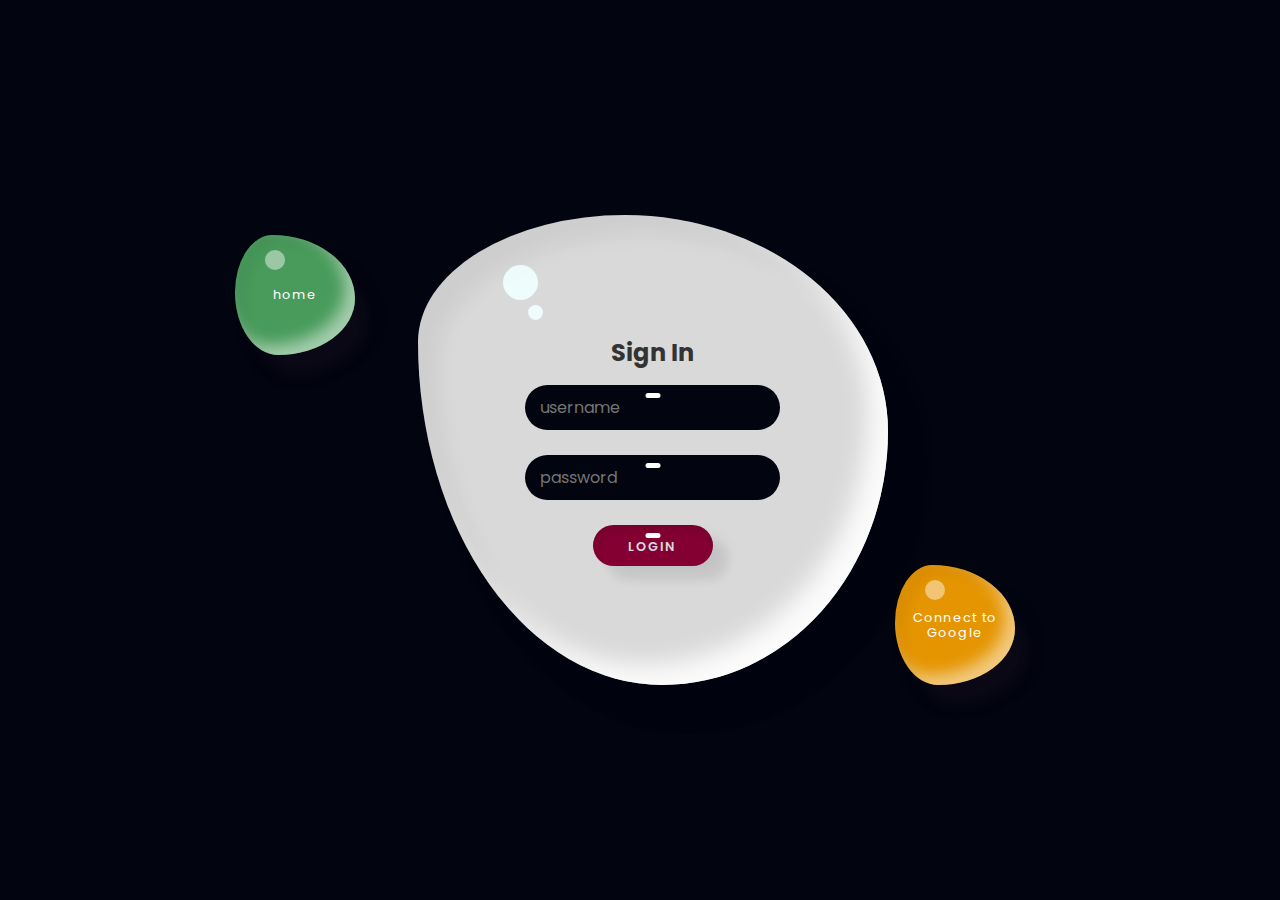
<file: login.html>
<!DOCTYPE html>
<html lang="en">
  <head>
    <meta charset="UTF-8" />
    <meta http-equiv="X-UA-Compatible" content="IE=edge" />
    <meta name="viewport" content="width=device-width, initial-scale=1.0" />
    <title>UangKu | Login Page</title>
    <link rel="icon" href="img/uangku.jpeg" type="image/x-icon" />
    <link rel="stylesheet" href="login.css" />
  </head>
  <body>
    <div class="container">
      <div class="drop">
        <div class="content">
          <h2>Sign In</h2>
          <form action="">
            <div class="inputBox">
              <input type="text" placeholder="username" />
            </div>
            <div class="inputBox">
              <input type="text" placeholder="password" />
            </div>
            <div class="inputBox">
              <input type="submit" value="Login" />
            </div>
          </form>
        </div>
      </div>
      <a href="#" class="buttons">Connect to Google</a>
      <a href="index.html" class="home-buttons">home</a>
    </div>

    <script>
      let images = ["🤑", "💰", "💸", "💲", "💷", "💶", "💴", "💵", "🧧", "💱", "💹", "💳"];
      document.addEventListener("mousemove", function (e) {
        let body = document.querySelector("body");
        let emoji = document.createElement("span");
        let x = e.offsetX;
        let y = e.offsetY;

        emoji.style.left = x + "px";
        emoji.style.top = y + "px";

        let icon = images[Math.floor(Math.random() * images.length)];
        emoji.innerText = icon;

        let size = Math.random() * 20;
        emoji.style.fontSize = 5 + size + "px";

        // get random value for transform
        let max = 0;
        let min = 100;
        let randomValue = Math.floor(Math.random() * (max + 1 - min) + min);
        emoji.style.transform = "translateX(" + randomValue + "px";

        body.appendChild(emoji);

        setTimeout(function () {
          emoji.remove();
        }, 1000);
      });
    </script>
  </body>
</html>
</file>
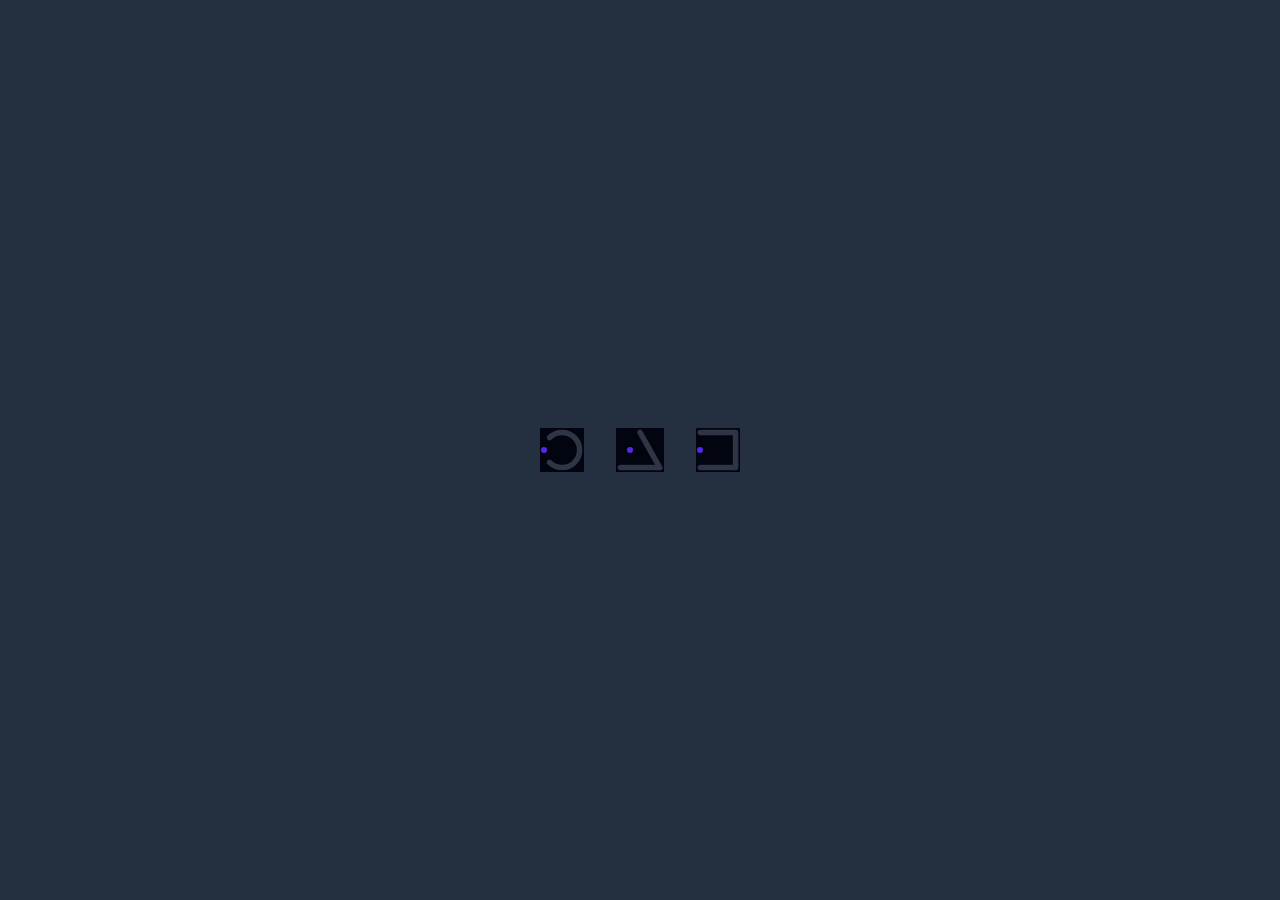
<file: signup.html>
<!DOCTYPE html>
<html lang="en">
  <head>
    <meta charset="UTF-8" />
    <meta http-equiv="X-UA-Compatible" content="IE=edge" />
    <meta name="viewport" content="width=device-width, initial-scale=1.0" />
    <title>UangKu | Sign Up Page</title>
    <link rel="icon" href="img/uangku.jpeg" type="image/x-icon" />
    <link rel="stylesheet" href="signup.css" />
  </head>
  <body>
    <!-- Preloader -->
    <div class="loader-wrapper">
      <div class="loader">
        <svg viewBox="0 0 80 80">
          <circle id="test" cx="40" cy="40" r="32"></circle>
        </svg>
      </div>

      <div class="loader triangle">
        <svg viewBox="0 0 86 80">
          <polygon points="43 8 79 72 7 72"></polygon>
        </svg>
      </div>

      <div class="loader">
        <svg viewBox="0 0 80 80">
          <rect x="8" y="8" width="64" height="64"></rect>
        </svg>
      </div>
    </div>
    <!-- Preloader End -->
    <div class="container">
      <div class="drop">
        <div class="content">
          <h2>Sign Up</h2>
          <form action="">
            <div class="inputBox">
              <input type="text" placeholder="Email" />
            </div>
            <div class="inputBox">
              <input type="text" placeholder="USername" />
            </div>
            <div class="inputBox">
              <input type="text" placeholder="Password" />
            </div>
            <div class="inputBox">
              <input type="submit" value="Sign Up" />
            </div>
          </form>
        </div>
      </div>
      <a href="login.html" class="buttons">Log In</a>
      <a href="index.html" class="home-buttons">Home</a>
    </div>

    <script src="https://code.jquery.com/jquery-3.6.2.js" integrity="sha256-pkn2CUZmheSeyssYw3vMp1+xyub4m+e+QK4sQskvuo4=" crossorigin="anonymous"></script>
    <!-- transparent navbar  -->
    <script type="text/javascript">
      $(window).on("load", function () {
        //Show loader wrapper
        $("nav").hide();
        $(".loader-wrapper").show();

        //Hide navbar and disable scrolling
        $("body").css("overflow", "hidden");

        // After 2 seconds, hide loader wrapper and re-enable scrolling
        setTimeout(function () {
          $(".loader-wrapper").hide();
          $("nav").show();
          $("body").css("overflow", "visible");
        }, 2000);
      });
    </script>
    <script>
      let images = ["🤑", "💰", "💸", "💲", "💷", "💶", "💴", "💵", "🧧", "💹", "💳"];
      document.addEventListener("mousemove", function (e) {
        let body = document.querySelector("body");
        let emoji = document.createElement("span");
        let x = e.offsetX;
        let y = e.offsetY;

        emoji.style.left = x + "px";
        emoji.style.top = y + "px";

        let icon = images[Math.floor(Math.random() * images.length)];
        emoji.innerText = icon;

        let size = Math.random() * 20;
        emoji.style.fontSize = 5 + size + "px";

        // get random value for transform
        let max = 0;
        let min = 100;
        let randomValue = Math.floor(Math.random());
        emoji.style.transform = "translateX(" + randomValue + "px";

        body.appendChild(emoji);

        setTimeout(function () {
          emoji.remove();
        }, 1000);
      });
    </script>
  </body>
</html>
</file>
<file: login.css>
@import url("https://fonts.googleapis.com/css2?family=Poppins:wght@200;300;400;500;600;700;800;900&display=swap");
* {
  margin: 0;
  padding: 0;
  box-sizing: border-box;
  font-family: "Poppins", sans-serif;
  background-color: #02040f;
}
body {
  display: flex;
  justify-content: center;
  align-items: center;
  min-height: 100vh;
  background: #02040f;
}
.container {
  position: relative;
  left: 130px;
  display: flex;
  justify-content: center;
  align-items: center;
}
.container .drop {
  background-color: #d9d9d9;
  position: relative;
  right: 25%;
  width: 470px;
  height: 470px;
  box-shadow: inset 20px 20px 20px rgba(0, 0, 0, 0.05), 25px 35px 20px rgba(0, 0, 0, 0.05), 25px 30px 30px rgba(0, 0, 0, 0.05), inset -20px -20px 25px rgba(255, 255, 255, 0.9);
  transition: 0.5s;
  display: flex;
  justify-content: center;
  align-items: center;
  border-radius: 44% 56% 48% 52% / 27% 46% 54% 73%;
}
.container .drop:hover {
  border-radius: 50%;
}
.container .drop::before {
  content: "";
  position: absolute;
  top: 50px;
  left: 85px;
  width: 35px;
  height: 35px;
  border-radius: 50%;
  background: azure;
  opacity: 0.9;
}
.container .drop::after {
  content: "";
  position: absolute;
  top: 90px;
  left: 110px;
  width: 15px;
  height: 15px;
  border-radius: 50%;
  background-color: azure;
  opacity: 0.9;
}
.container .drop .content {
  position: relative;
  display: flex;
  justify-content: center;
  align-items: center;
  flex-direction: column;
  text-align: center;
  padding: 40px;
  gap: 15px;
  background-color: transparent;
}
.container .drop .content h2 {
  background-color: #d9d9d9;
  position: relative;
  color: #333;
  font-size: 1.5em;
}
.container .drop .content form {
  display: flex;
  flex-direction: column;
  gap: 25px;
  justify-content: center;
  align-items: center;
  background-color: #d9d9d9;
}
.container .drop .content form .inputBox {
  position: relative;
  width: 255px;

  border-radius: 25px;
}
.container .drop .content form .inputBox::before {
  content: "";
  position: absolute;
  width: 65%;
  top: 8px;
  left: 50%;
  width: 15px;
  height: 5px;
  transform: translateX(-50%);
  background: rgba(255, 255, 255, 1);
  border-radius: 5px;
}

.container .drop .content form .inputBox input {
  color: #fff;
  border: none;
  outline: none;
  background: transparent;
  width: 100%;
  font-size: 1em;
  padding: 10px 15px;
}
.container .drop .content form .inputBox input[type="submit"] {
  padding-top: 13px;
  color: #d9d9d9;
  text-transform: uppercase;
  font-size: 0.8em;
  cursor: pointer;
  letter-spacing: 0.1em;
  font-weight: 600;
}
.container .drop .content form .inputBox:last-child {
  width: 120px;
  background: #840032;
  box-shadow: inset 2px 5px 10px rgba(0, 0, 0, 0.1), 15px 15px 10px rgba(0, 0, 0, 0.05), 15px 10px 15px rgba(0, 0, 0, 0.05);
  transition: 0.5s;
}
.container .drop .content form .inputBox:last-child:hover {
  width: 150px;
}
.buttons {
  position: absolute;
  right: -10px;
  bottom: 0;
  width: 120px;
  height: 120px;
  background: #e59500;
  display: flex;
  justify-content: center;
  align-items: center;
  cursor: pointer;
  text-decoration: none;
  color: #fff;
  line-height: 1.2em;
  letter-spacing: 0.1em;
  font-size: 0.8em;
  transition: 0.25s;
  text-align: center;
  box-shadow: inset 10px 10px 10px rgba(34, 21, 38, 0.05), 15px 25px 10px rgba(29, 15, 33, 0.1), 15px 20px 20px rgba(80, 51, 90, 0.1), inset -10px -10px 15px rgba(255, 255, 255, 0.5);
  border-radius: 31% 69% 64% 36% / 48% 53% 47% 52%;
}
.buttons:hover {
  border-radius: 50%;
}
.buttons::before {
  content: "";
  position: absolute;
  top: 15px;
  left: 30px;
  width: 20px;
  height: 20px;
  border-radius: 50%;
  background: #fff;
  opacity: 0.45;
}
.home-buttons {
  position: absolute;
  top: 20px;
  right: 650px;
  bottom: 0;
  width: 120px;
  height: 120px;
  background: #489b5b;
  display: flex;
  justify-content: center;
  align-items: center;
  cursor: pointer;
  text-decoration: none;
  color: #fff;
  line-height: 1.2em;
  letter-spacing: 0.1em;
  font-size: 0.8em;
  transition: 0.25s;
  text-align: center;
  box-shadow: inset 10px 10px 10px rgba(34, 21, 38, 0.05), 15px 25px 10px rgba(29, 15, 33, 0.1), 15px 20px 20px rgba(80, 51, 90, 0.1), inset -10px -10px 15px rgba(255, 255, 255, 0.5);
  border-radius: 31% 69% 64% 36% / 48% 53% 47% 52%;
}
.home-buttons:hover {
  border-radius: 50%;
}
.home-buttons::before {
  content: "";
  position: absolute;
  top: 15px;
  left: 30px;
  width: 20px;
  height: 20px;
  border-radius: 50%;
  background: #fff;
  opacity: 0.45;
}
/* emoji */
span {
  position: absolute;
  pointer-events: none;
  animation: animate 1s linear infinite;
  background: transparent;
}
@keyframes animate {
  0% {
    translate: 0 0;
    opacity: 0;
  }
  10% {
    opacity: 1;
  }
  30% {
    transform: 0 100px;
    opacity: 1;
  }
  90% {
    opacity: 1;
  }
  100% {
    transform: 0 80px;
    opacity: 0;
  }
}
</file>
<file: signup.css>
@import url("https://fonts.googleapis.com/css2?family=Poppins:wght@200;300;400;500;600;700;800;900&display=swap");
* {
  margin: 0;
  padding: 0;
  box-sizing: border-box;
  font-family: "Poppins", sans-serif;
  background-color: #02040f;
}
body {
  display: flex;
  justify-content: center;
  align-items: center;
  min-height: 100vh;
  background: #02040f;
}
/* Preloader */
/* Preloader */
.loader-wrapper {
  width: 100%;
  height: 100vh;
  position: absolute;
  top: 0;
  left: 0;
  background-color: #242f3f;
  display: flex;
  justify-content: center;
  align-items: center;
  z-index: 1;
  overflow: hidden;
}
.loader {
  --path: #2f3545;
  --dot: #5628ee;
  --duration: 3s;
  width: 44px;
  height: 44px;
  position: relative;
  transition: opacity 0.5 ease;
  display: block;
}

.loader:before {
  content: "";
  width: 6px;
  height: 6px;
  border-radius: 50%;
  position: absolute;
  display: block;
  background: var(--dot);
  top: 37px;
  left: 19px;
  transform: translate(-18px, -18px);
  animation: dotRect var(--duration) cubic-bezier(0.785, 0.135, 0.15, 0.86) infinite;
}

.loader svg {
  display: block;
  width: 100%;
  height: 100%;
}

.loader svg rect,
.loader svg polygon,
.loader svg circle {
  fill: none;
  stroke: var(--path);
  stroke-width: 10px;
  stroke-linejoin: round;
  stroke-linecap: round;
}

.loader svg polygon {
  stroke-dasharray: 145 76 145 76;
  stroke-dashoffset: 0;
  animation: pathTriangle var(--duration) cubic-bezier(0.785, 0.135, 0.15, 0.86) infinite;
}

.loader svg rect {
  stroke-dasharray: 192 64 192 64;
  stroke-dashoffset: 0;
  animation: pathRect 3s cubic-bezier(0.785, 0.135, 0.15, 0.86) infinite;
}

.loader svg circle {
  stroke-dasharray: 150 50 150 50;
  stroke-dashoffset: 75;
  animation: pathCircle var(--duration) cubic-bezier(0.785, 0.135, 0.15, 0.86) infinite;
}

.loader.triangle {
  width: 48px;
}

.loader.triangle:before {
  left: 21px;
  transform: translate(-10px, -18px);
  animation: dotTriangle var(--duration) cubic-bezier(0.785, 0.135, 0.15, 0.86) infinite;
}

@keyframes pathTriangle {
  33% {
    stroke-dashoffset: 74;
  }

  66% {
    stroke-dashoffset: 147;
  }

  100% {
    stroke-dashoffset: 221;
  }
}

@keyframes dotTriangle {
  33% {
    transform: translate(0, 0);
  }

  66% {
    transform: translate(10px, -18px);
  }

  100% {
    transform: translate(-10px, -18px);
  }
}

@keyframes pathRect {
  25% {
    stroke-dashoffset: 64;
  }

  50% {
    stroke-dashoffset: 128;
  }

  75% {
    stroke-dashoffset: 192;
  }

  100% {
    stroke-dashoffset: 256;
  }
}

@keyframes dotRect {
  25% {
    transform: translate(0, 0);
  }

  50% {
    transform: translate(18px, -18px);
  }

  75% {
    transform: translate(0, -36px);
  }

  100% {
    transform: translate(-18px, -18px);
  }
}

@keyframes pathCircle {
  25% {
    stroke-dashoffset: 125;
  }

  50% {
    stroke-dashoffset: 175;
  }

  75% {
    stroke-dashoffset: 225;
  }

  100% {
    stroke-dashoffset: 275;
  }
}

.loader {
  display: inline-block;
  margin: 0 16px;
}
.loader-finish {
  opacity: 0;
  pointer-events: none;
}
/* preloader ends */
.container {
  position: relative;
  left: 130px;
  display: flex;
  justify-content: center;
  align-items: center;
}
.container .drop {
  background-color: #d9d9d9;
  position: relative;
  right: 25%;
  width: 470px;
  height: 470px;
  box-shadow: inset 20px 20px 20px rgba(0, 0, 0, 0.05), 25px 35px 20px rgba(0, 0, 0, 0.05), 25px 30px 30px rgba(0, 0, 0, 0.05), inset -20px -20px 25px rgba(255, 255, 255, 0.9);
  transition: 0.5s;
  display: flex;
  justify-content: center;
  align-items: center;
  border-radius: 44% 56% 48% 52% / 27% 46% 54% 73%;
}
.container .drop:hover {
  border-radius: 50%;
}
.container .drop::before {
  content: "";
  position: absolute;
  top: 50px;
  left: 85px;
  width: 35px;
  height: 35px;
  border-radius: 50%;
  background: azure;
  opacity: 0.9;
}
.container .drop::after {
  content: "";
  position: absolute;
  top: 90px;
  left: 110px;
  width: 15px;
  height: 15px;
  border-radius: 50%;
  background-color: azure;
  opacity: 0.9;
}
.container .drop .content {
  position: relative;
  display: flex;
  justify-content: center;
  align-items: center;
  flex-direction: column;
  text-align: center;
  padding: 40px;
  gap: 15px;
  background-color: transparent;
}
.container .drop .content h2 {
  background-color: #d9d9d9;
  position: relative;
  color: #333;
  font-size: 1.5em;
}
.container .drop .content form {
  display: flex;
  flex-direction: column;
  gap: 25px;
  justify-content: center;
  align-items: center;
  background-color: #d9d9d9;
}
.container .drop .content form .inputBox {
  position: relative;
  width: 255px;

  border-radius: 25px;
}
.container .drop .content form .inputBox::before {
  content: "";
  position: absolute;
  width: 65%;
  top: 8px;
  left: 50%;
  width: 15px;
  height: 5px;
  transform: translateX(-50%);
  background: rgba(255, 255, 255, 1);
  border-radius: 5px;
}

.container .drop .content form .inputBox input {
  color: #fff;
  border: none;
  outline: none;
  background: transparent;
  width: 100%;
  font-size: 1em;
  padding: 10px 15px;
}
.container .drop .content form .inputBox input[type="submit"] {
  padding-top: 13px;
  color: #d9d9d9;
  text-transform: uppercase;
  font-size: 0.8em;
  cursor: pointer;
  letter-spacing: 0.1em;
  font-weight: 600;
}
.container .drop .content form .inputBox:last-child {
  width: 120px;
  background: #840032;
  box-shadow: inset 2px 5px 10px rgba(0, 0, 0, 0.1), 15px 15px 10px rgba(0, 0, 0, 0.05), 15px 10px 15px rgba(0, 0, 0, 0.05);
  transition: 0.5s;
}
.container .drop .content form .inputBox:last-child:hover {
  width: 150px;
}
.buttons {
  position: absolute;
  right: -10px;
  bottom: 0;
  width: 120px;
  height: 120px;
  background: #f2e8cf;
  display: flex;
  justify-content: center;
  align-items: center;
  cursor: pointer;
  text-decoration: none;
  color: #292929;
  line-height: 1.2em;
  letter-spacing: 0.1em;
  font-size: 1em;
  font-weight: 550;
  transition: 0.25s;
  text-align: center;
  box-shadow: inset 10px 10px 10px rgba(34, 21, 38, 0.05), 15px 25px 10px rgba(29, 15, 33, 0.1), 15px 20px 20px rgba(80, 51, 90, 0.1), inset -10px -10px 15px rgba(255, 255, 255, 0.5);
  border-radius: 31% 69% 64% 36% / 48% 53% 47% 52%;
}
.buttons:hover {
  border-radius: 50%;
}
.buttons::before {
  content: "";
  position: absolute;
  top: 15px;
  left: 30px;
  width: 20px;
  height: 20px;
  border-radius: 50%;
  background: #fff;
  opacity: 0.45;
}
.home-buttons {
  position: absolute;
  top: 20px;
  right: 650px;
  bottom: 0;
  width: 120px;
  height: 120px;
  background: #fdc100;
  display: flex;
  justify-content: center;
  align-items: center;
  cursor: pointer;
  text-decoration: none;
  color: rgb(50, 42, 42);
  line-height: 1.2em;
  letter-spacing: 0.1em;
  font-size: 1.2em;
  font-weight: 550;
  transition: 0.25s;
  text-align: center;
  box-shadow: inset 10px 10px 10px rgba(34, 21, 38, 0.05), 15px 25px 10px rgba(29, 15, 33, 0.1), 15px 20px 20px rgba(80, 51, 90, 0.1), inset -10px -10px 15px rgba(255, 255, 255, 0.5);
  border-radius: 32% 68% 61% 39% / 50% 21% 79% 50%;
}
.home-buttons:hover {
  border-radius: 50%;
}
.home-buttons::before {
  content: "";
  position: absolute;
  top: 15px;
  left: 30px;
  width: 20px;
  height: 20px;
  border-radius: 50%;
  background: #fff;
  opacity: 0.45;
}
/* emoji */
span {
  position: absolute;
  pointer-events: none;
  animation: animate 1s linear infinite;
  background: transparent;
}
@keyframes animate {
  0% {
    translate: 0 0;
    opacity: 0;
  }
  10% {
    opacity: 1;
  }
  30% {
    transform: 0 100px;
    opacity: 1;
  }
  90% {
    opacity: 1;
  }
  100% {
    transform: 0 80px;
    opacity: 0;
  }
}

@media only screen and (max-width: 500px) {
  .container {
    left: 0;
  }
  .container .drop {
    width: 200px;
    height: 200px;
    left: -20px;
  }
  .container .drop::before {
    top: 25px;
    left: 40px;
  }
  .container .drop::after {
    top: 45px;
    left: 55px;
  }
  .container .drop .content form {
    width: 50%;
  }
  .container .drop .content form .inputBox {
    width: 100%;
  }
  .container .drop .content form .inputBox input {
    font-size: 0.4em;
  }
  .container .drop .content form .inputBox input[type="submit"] {
    font-size: 0.3em;
  }
  container .drop .content form .inputBox:last-child {
    width: 75px;
  }
  .container .drop .content form .inputBox:last-child:hover {
    width: 90px;
  }
  .buttons {
    right: -7px;
    width: 75px;
    height: 75px;
  }
  .buttons::before {
    top: 7px;
    left: 15px;
    width: 10px;
    height: 10px;
  }
  .home-buttons {
    right: 25px;
    width: 75px;
    height: 75px;
  }
  .home-buttons::before {
    top: 7px;
    left: 15px;
    width: 10px;
    height: 10px;
  }
}
</file>
